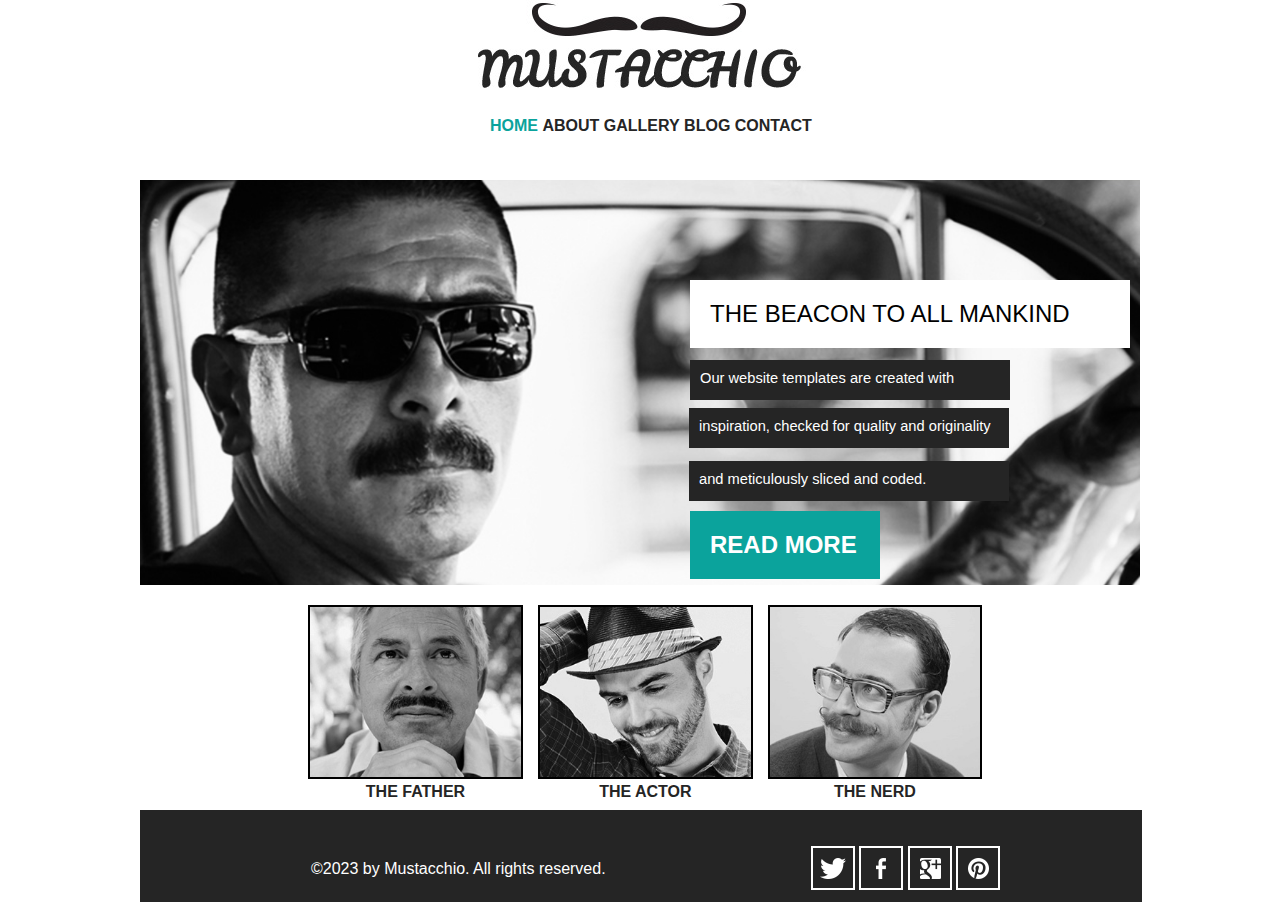
<file: docs/index.html>
<!DOCTYPE html>
<html lang="en">
<head>
    <meta charset="UTF-8">
    <meta http-equiv="X-UA-Compatible" content="IE=edge">
    <meta name="viewport" content="width=device-width, initial-scale=1.0">
    <title>Document</title>
    <link rel="stylesheet" href="estilo.css">
</head>
<body>
        <!--Helena Karg e Vitória Matiello-->

    <div id="menu">
        <header id="logo">
            <a href="index.html"><img src="imagens/logo.jpg" alt="logo"></a>
            <nav id="paginas">
                <ul>
                    <li><strong>HOME</strong></li> 
                    <li><a href="#">ABOUT</a></li>
                    <li><a href="#">GALLERY</a></li>
                    <li><a href="#">BLOG</a></li>
                    <li><a href="#">CONTACT</a></li>
                </ul>
            </nav>
        </header>
    </div>

    <div id="foto1">
        <aside id="flores"> THE BEACON TO ALL MANKIND</aside>
        <aside id="camomila">Our website templates are created with</aside> <br>
        <aside id="bigode">inspiration, checked for quality and originality </aside><br> <aside id="oculos">and meticulously sliced and coded. </aside>
        <a href="#"><aside id="tulipa">READ MORE</aside></a>
        
    </div>

    <div id="foto2">
        
        <div id="A">
            <img class="borda" src="imagens/the-father.jpg" alt="the-father" height="170px" ><br>THE FATHER
        </div>

        <div id="B">
            <img class="borda" src="imagens/the-actor.jpg" alt="the-actor" height="170px"><br>THE ACTOR
        </div>

        <div id="C">
            <img class="borda" src="imagens/the-nerd.jpg" alt="the-nerd" height="170px"><br>THE NERD
        </div>
    </div>

    <div id="rodape">
        <div id="esq">
            <nav id="paginas">
                <ul>
                    <li><a href="#"><img src="imagens/twitter.png"></a></li> 
                    <li><a href="#"><img src="imagens/facebook.png"></a></li>
                    <li><a href="#"><img src="imagens/gplus.png"></a></li>
                    <li><a href="#"><img src="imagens/pinterest.png"></a></li>
                </ul>
            </nav>
        </div>

        <div id="dir">
            <p>&copy;2023 by Mustacchio. All rights reserved.</p>
        </div>

    </div>
    
</body>
</html>
</file>
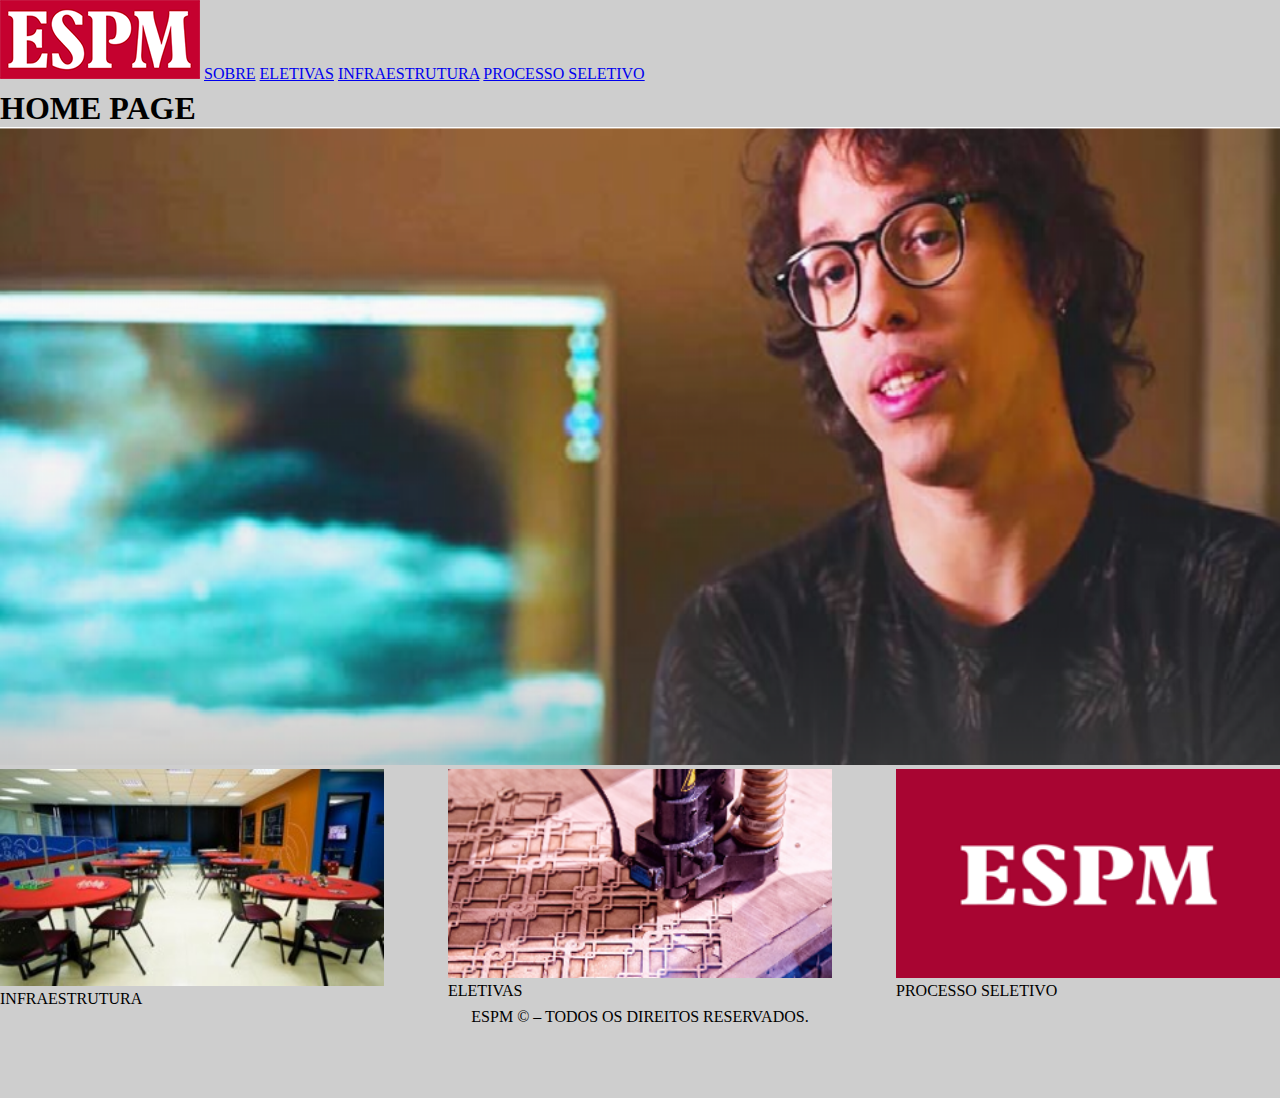
<file: docs/aula 27_02_23/index.html>
﻿<!DOCTYPE html>
<html xmlns="http://www.w3.org/1999/xhtml" lang="pt-BR">
<head>
	<meta charset="utf-8" />
	<meta name="viewport" content="width=device-width, initial-scale=1" />
	
	<title>Título da Página</title>
	
	<style type="text/css">
		
	</style>
	
	<!--criar pagina css -->
	<link rel = "stylesheet" href="estilo.css"> 
</head>
<body>
	<!--cabeçalho da página -->
	<div id="cabecalho">
	<!--link no logotipo -->
	<a href="index.html"><img src= "imagens/logotipo.png" alt= "Logo da ESPM" ></a> <!--alt = texto alternativo, OBRIGATÓRIO -->

	<!--criação dos links  -->
	<a href= "sobre.html">SOBRE</a>  
	<a href="eletivas.html">ELETIVAS</a> 
	<a href="infra.html">INFRAESTRUTURA</a> 
	<a href="processo.html">PROCESSO SELETIVO</a> 

	</div>
	
	<!--região de conteúdo principal  -->
	<div id="conteudo">
	<div>
	<h1>HOME PAGE</H1>
	<img class="foto" src="imagens/sobre.png" alt= "Sobre o Curso"> <!--class = propriedade para foto-->
	</div>
	
	<div class= "caixinha"> 
		<img class="foto" src="imagens/infra.jpg" alt="infra">
			<p>INFRAESTRUTURA</p>
	</div>
	<div class= "caixinha meio"> 
		<img class="foto" src="imagens/eletivas.png" alt="eletivas">
			<p>ELETIVAS</p>

	</div>
	<div class= "caixinha"> 
		<img class="foto" src="imagens/seletivo.png" alt="processo seletivo">
			<p>PROCESSO SELETIVO</p>

	</div>
	
	</div>
	
	<!--rodapé -->
	<div id="rodape">
		<p>ESPM &copy; – TODOS OS DIREITOS RESERVADOS.</p> 	<!-- &copy = código para copyright  -->
		
			
	</div>



</body>
</html>
</file>
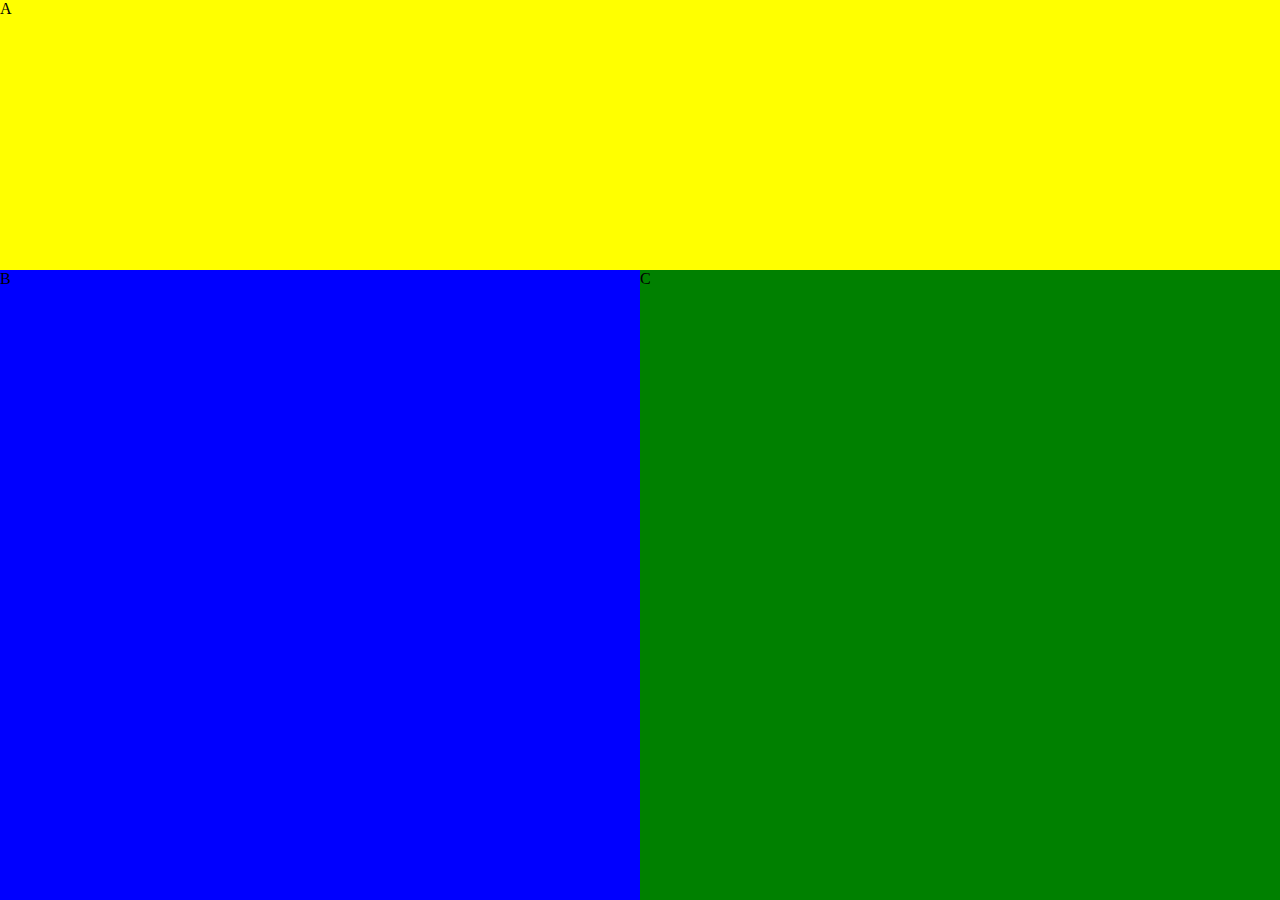
<file: docs/Exercício 3 - Uso de CSS/index.html>
<!DOCTYPE html>
<html lang="en">
<head>
    <meta charset="UTF-8">
    <meta http-equiv="X-UA-Compatible" content="IE=edge">
    <meta name="viewport" content="width=device-width, initial-scale=1.0">
    <link rel="stylesheet" href="ex1.css">
    <title>EX1</title>
</head>
<body>
    <!-- -->
    <div id="A"> A </div>
    <div id="B"> B </div>
    <div id="C"> C </div>
</body>
</html>
</file>
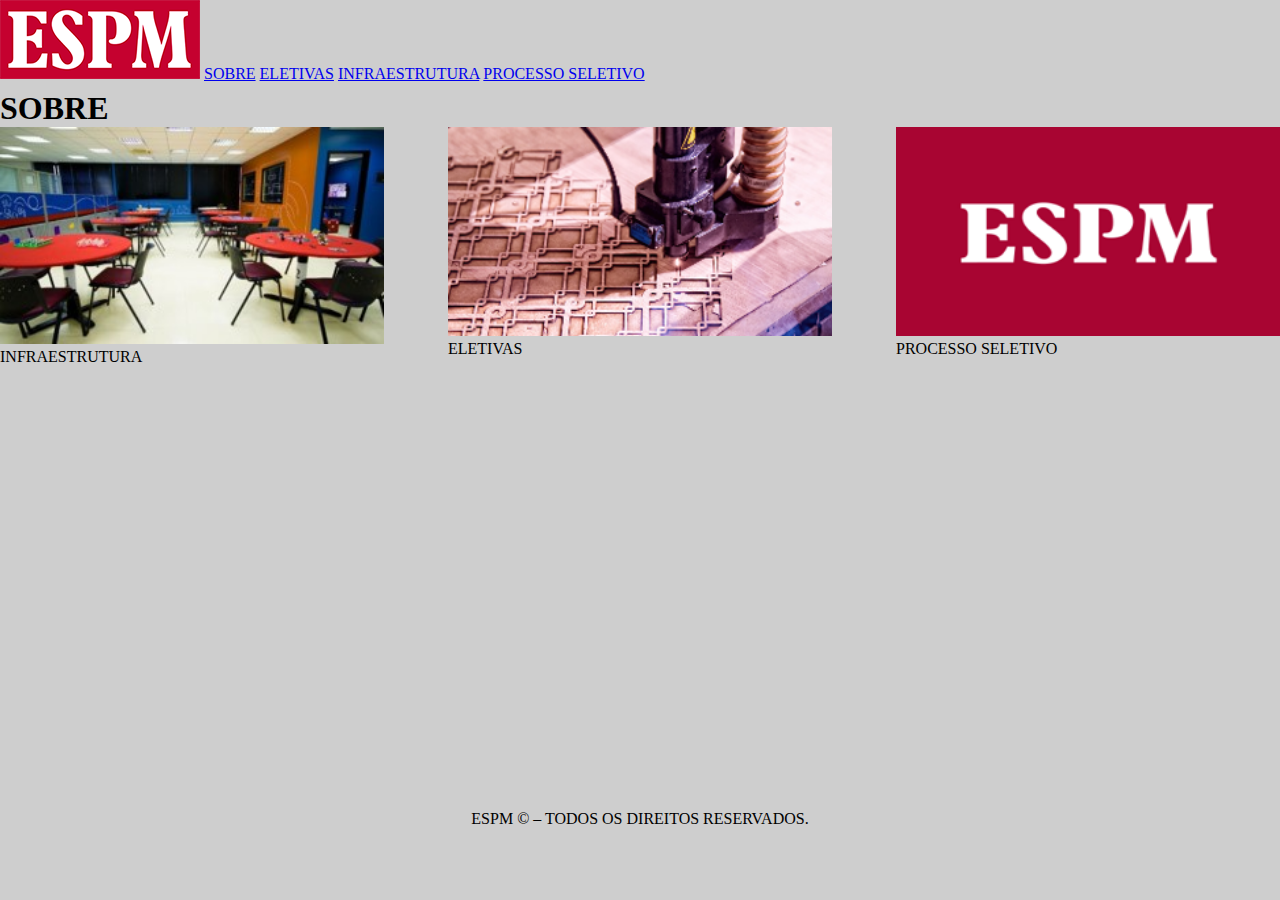
<file: docs/aula 27_02_23/sobre.html>
﻿<!DOCTYPE html>
<html xmlns="http://www.w3.org/1999/xhtml" lang="pt-BR">
<head>
	<meta charset="utf-8" />
	<meta name="viewport" content="width=device-width, initial-scale=1" />
	
	<title>Título da Página</title>
	
	<style type="text/css">
		
	</style>
	
	<!--criar pagina css -->
	<link rel = "stylesheet" href="estilo.css"> 
</head>
<body>
	<!--cabeçalho da página -->
	<div id="cabecalho">
	<!--link no logotipo -->
	<a href="index.html"><img src= "imagens/logotipo.png" alt= "Logo da ESPM" ></a> <!--alt = texto alternativo, OBRIGATÓRIO -->

	<!--criação dos links  -->
	<a href= "sobre.html">SOBRE</a>  
	<a href="eletivas.html">ELETIVAS</a> 
	<a href="infra.html">INFRAESTRUTURA</a> 
	<a href="processo.html">PROCESSO SELETIVO</a> 

	</div>
	
	<!--região de conteúdo principal  -->
	<div id="conteudo">
	<div>
	<h1>SOBRE</H1>

	</div>
	
	<div class= "caixinha"> 
		<img class="foto" src="imagens/infra.jpg" alt="infra">
			<p>INFRAESTRUTURA</p>
	</div>
	<div class= "caixinha meio"> 
		<img class="foto" src="imagens/eletivas.png" alt="eletivas">
			<p>ELETIVAS</p>

	</div>
	<div class= "caixinha"> 
		<img class="foto" src="imagens/seletivo.png" alt="processo seletivo">
			<p>PROCESSO SELETIVO</p>

	</div>
	
	</div>
	
	<!--rodapé -->
	<div id="rodape">
		<p>ESPM &copy; – TODOS OS DIREITOS RESERVADOS.</p> 	<!-- &copy = código para copyright  -->
		
			
	</div>



</body>
</html>
</file>
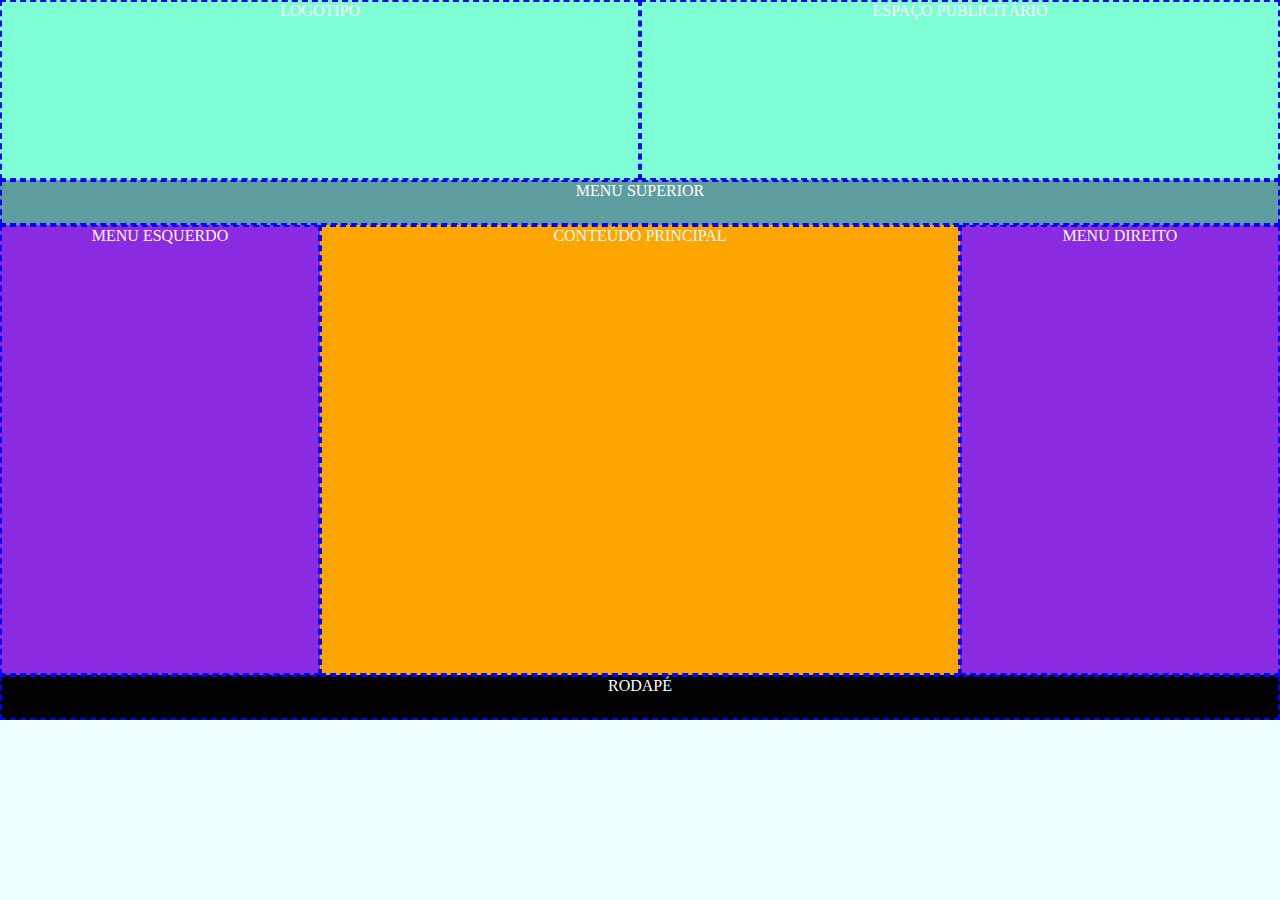
<file: docs/Exercício 3 - Uso de CSS/ex2.html>
<!DOCTYPE html>
<html lang="en">
<head>
    <meta charset="UTF-8">
    <meta http-equiv="X-UA-Compatible" content="IE=edge">
    <meta name="viewport" content="width=device-width, initial-scale=1.0">
    <link rel="stylesheet" href="ex2.css">
    <title>EX2</title>
</head>
<body>
    <!-- logotipo -->
    <div id="logotipo">
        LOGOTIPO
    </div>
    <!-- espaço publicitário -->
    <div id="publicidade">
        ESPAÇO PUBLICITÁRIO
    </div> 
    <!-- menu superior -->
    <div id="menuSup">
        MENU SUPERIOR
    </div>
    <!-- menu esquerdo -->
    <div id="menuEsq">
        MENU ESQUERDO
    </div>
    <!-- conteudo -->
    <div id="conteudo">
        CONTEÚDO PRINCIPAL
    </div>
    <!-- menu direito -->
    <div id="menuDir">
        MENU DIREITO
    </div>
    <!-- rodapé -->
    <div id="rodape">
        RODAPÉ
    </div>





</body>
</html>
</file>
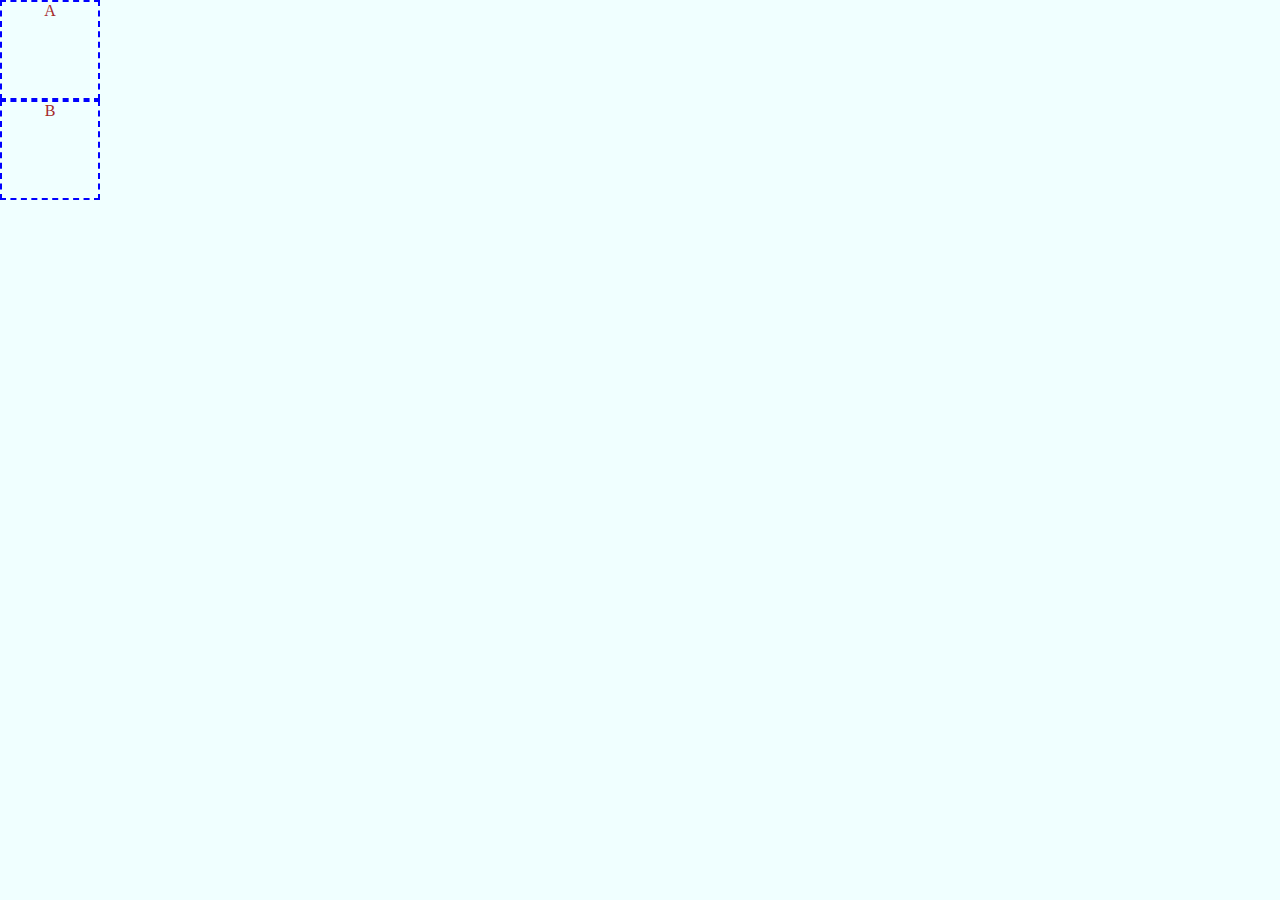
<file: docs/Exercício 3 - Uso de CSS/ex3.html>
<!DOCTYPE html>
<html lang="en">
<head>
    <meta charset="UTF-8">
    <meta http-equiv="X-UA-Compatible" content="IE=edge">
    <meta name="viewport" content="width=device-width, initial-scale=1.0">
    <link rel="stylesheet" href="ex3.css">
    <title>EX3</title>
</head>
<body>
   <div id="A"> A </div>
   <div id="B"> B </div>

</body>
</html>
</file>
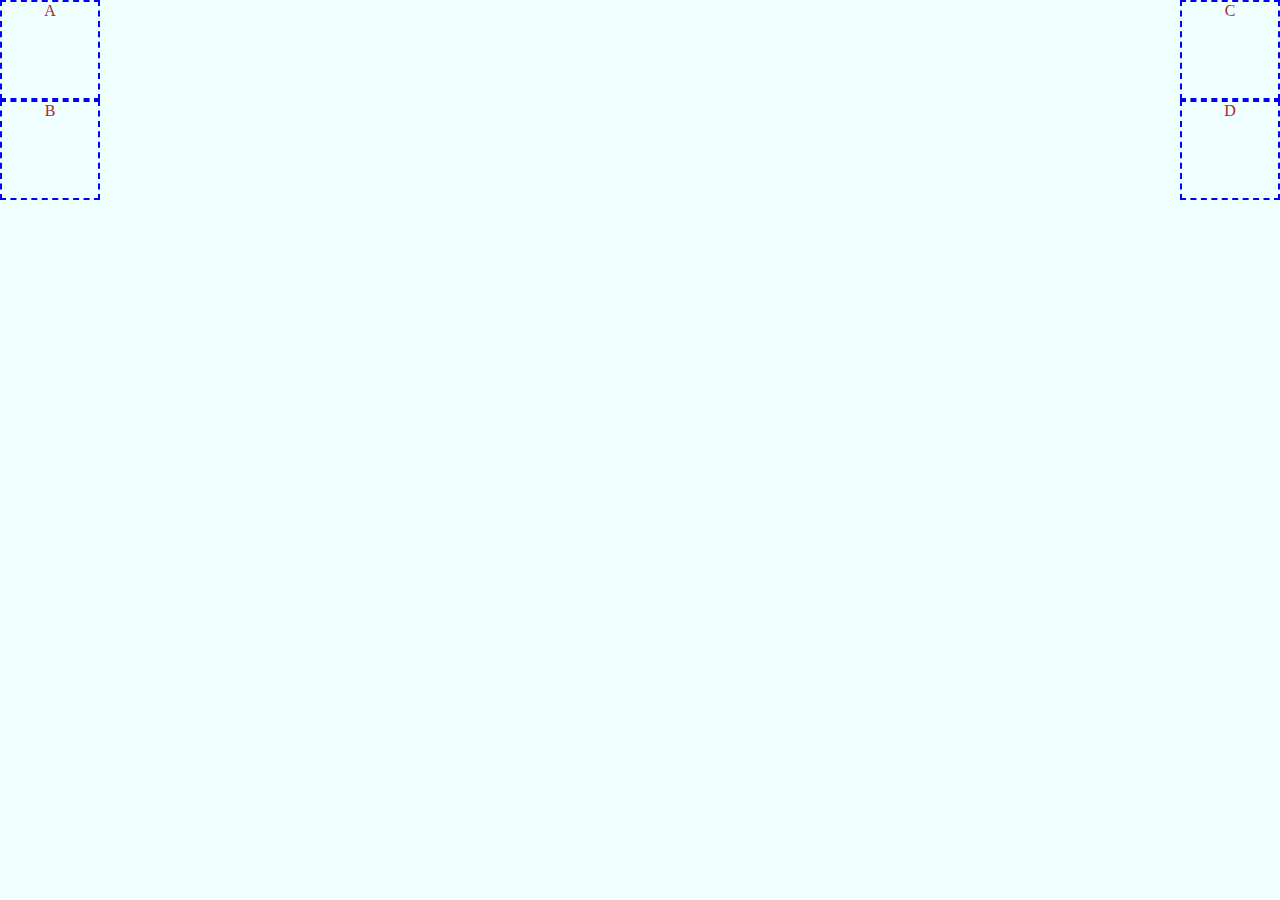
<file: docs/Exercício 3 - Uso de CSS/ex4.html>
<!DOCTYPE html>
<html lang="en">
<head>
    <meta charset="UTF-8">
    <meta http-equiv="X-UA-Compatible" content="IE=edge">
    <meta name="viewport" content="width=device-width, initial-scale=1.0">
    <link rel="stylesheet" href="ex4.css">
    <title>EX4</title>
</head>
<body>
    <div id="esq">
        <div id="A"> A </div>
        <div id="B"> B </div>
    </div>
   <div id="dir">
        <div id="C"> C </div>
        <div id="D"> D </div>
   </div>

   
</body>
</html>
</file>
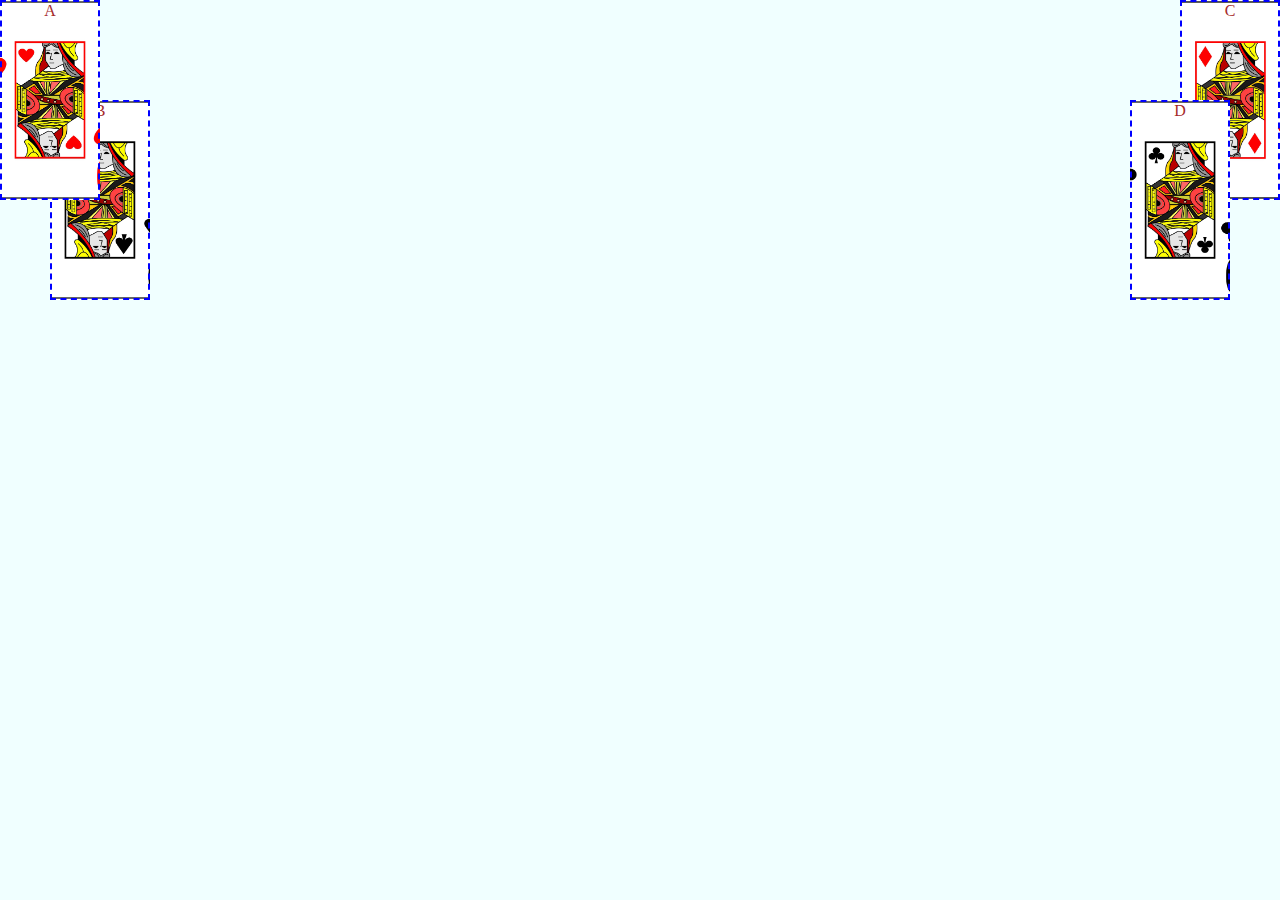
<file: docs/Exercício 3 - Uso de CSS/ex5.html>
<!DOCTYPE html>
<html lang="en">
<head>
    <meta charset="UTF-8">
    <meta http-equiv="X-UA-Compatible" content="IE=edge">
    <meta name="viewport" content="width=device-width, initial-scale=1.0">
    <link rel="stylesheet" href="ex5.css">
    <title>EX5</title>
</head>
<body>
    
        <div id="A"> A </div>
        <div id="B"> B </div>
        <div id="C"> C </div>
        <div id="D"> D </div>
  

   
</body>
</html>
</file>
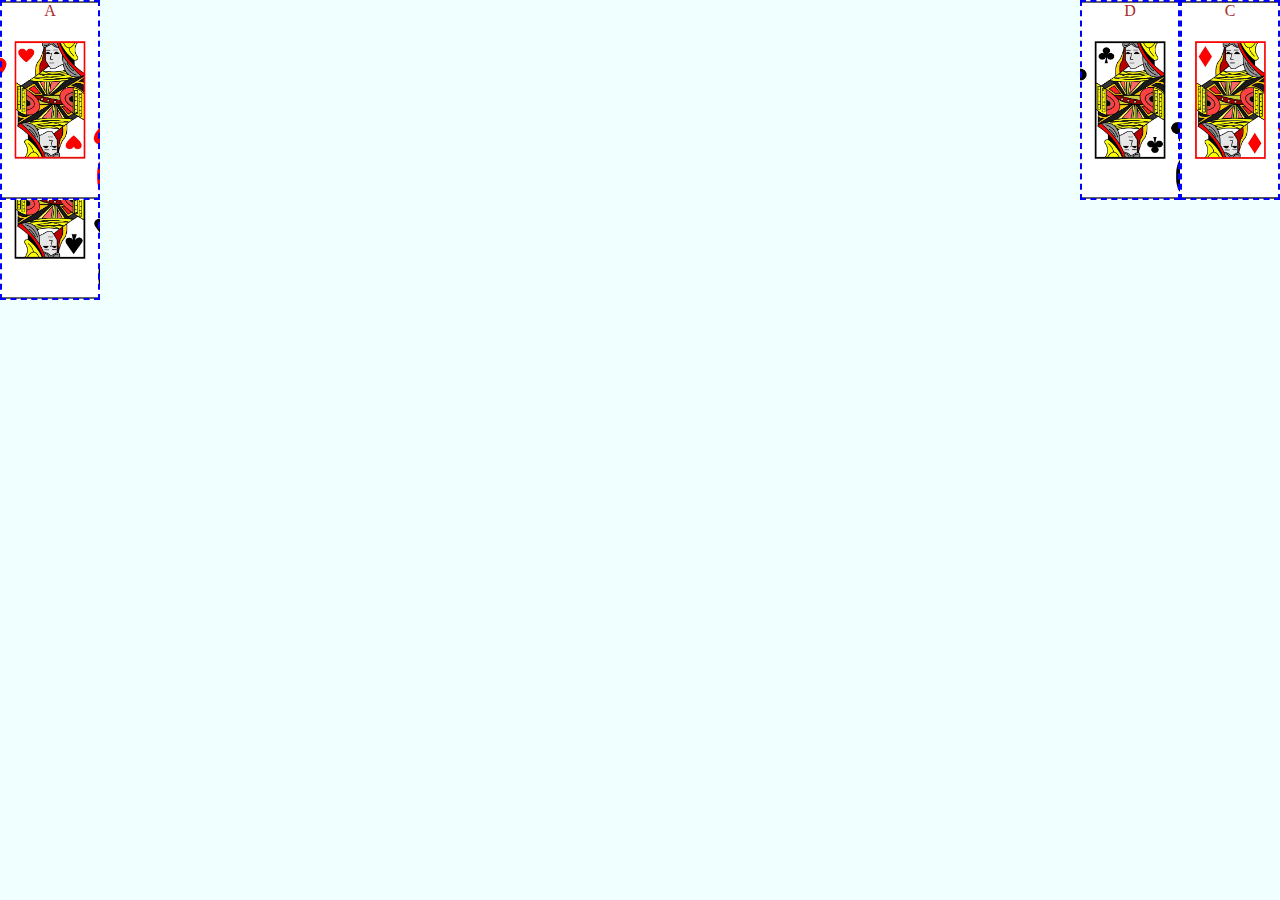
<file: docs/Exercício 3 - Uso de CSS/ex6.html>
<!DOCTYPE html>
<html lang="en">
<head>
    <meta charset="UTF-8">
    <meta http-equiv="X-UA-Compatible" content="IE=edge">
    <meta name="viewport" content="width=device-width, initial-scale=1.0">
    <link rel="stylesheet" href="ex6.css">
    <title>EX6</title>
</head>
<body>
    
        <div id="A"> A </div>
        <div id="B"> B </div>
        <div id="C"> C </div>
        <div id="D"> D </div>
  

   
</body>
</html>
</file>
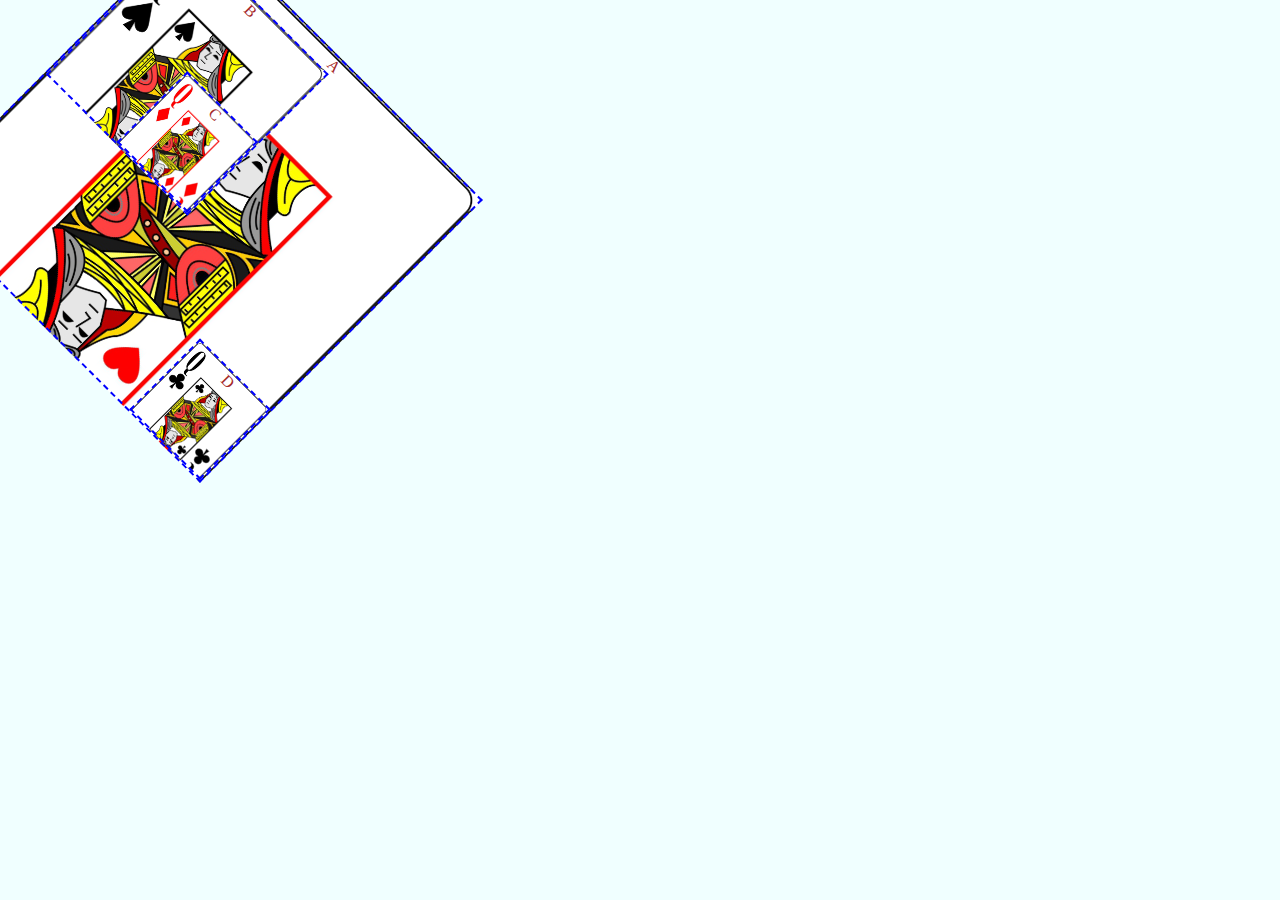
<file: docs/Exercício 3 - Uso de CSS/ex7.html>
<!DOCTYPE html>
<html lang="en">
<head>
    <meta charset="UTF-8">
    <meta http-equiv="X-UA-Compatible" content="IE=edge">
    <meta name="viewport" content="width=device-width, initial-scale=1.0">
    <link rel="stylesheet" href="ex7.css">
    <title>EX7</title>
</head>
<body>
    
        <div id="A"> A 
            <div id="B"> B 
                <div id="C"> C </div>
            </div>
            <div id="D"> D </div>
        </div>

   
</body>
</html>
</file>
<file: docs/estilo.css>
*{
    margin: 0;
    padding: 0;
}

body{
    margin: 0 auto;
    max-width: 1000px;
    background-color:white;
    font-family: Arial, Helvetica, sans-serif;
    font: #252525;
}

#menu{
    width: 100%;
    height: 20vh;
    background-color: white;
    text-align: center;
}


#foto1{
    width: 100%;
    height: 45vh;
    background: url(imagens/the-beacon.jpg);
    background-size: cover;
    position: relative;
}

#foto2{
    width: 100%;
    height: 25vh;
    background-color: white;
    color: #252525;
    font-weight: bold;
    text-align: center;
}

#rodape{
    width: 100%;
    height: 10vh;
    background-color: #252525;
    color: white;
    padding: 1px;
}

ul,ol,li{
    list-style-type: none;
}

a{
    color:#252525;
    text-decoration: none;
    font-weight: bold;
}

nav{
    position: absolute;
}

nav li{
    display: inline-block;
}

#paginas{
    margin-left: 350px;
    margin-top: 20px;
}


#flores, #camomila, #tulipa{
    float: right;
    background-color: white;
    width: 40%;
    margin-right: 200px;
    margin-top: 100px;
    font-size: 18pt;
    padding: 20px;
}

#flores{
    margin-right: 10px;    
}

#camomila, #bigode, #oculos{
    background-color: #252525;
    color: white;
    width: 30%;
    height: 20px;
    padding: 10px;
    font-size: 11pt;
}

#camomila{
    margin-right: -320px;
    margin-top: 180px;
}

#bigode{
    margin-top: 210px;
    margin-left: 549px;
}
#oculos{
    margin-top: -5px;
    margin-left: 549px;
}

#tulipa{
    margin-top: 10px;
    width: 15%;
    margin-left: 550px;
    background-color: #0ba39c;
    color: white;
    font-weight: bold;
    float: left;
}

#A, #B, #C{
    display: inline-block;
    text-align: center;
}

#A{
    margin-left: 10px;
    margin-top: 20px;
}

#B{
    margin-left: 10px;
}

#C{
    margin-left: 10px;
}

.borda{
    border: 2px solid black;
}

#dir{
    margin-top: 49px;
    margin-left: 170px;
}

#esq{
    margin-left: 320px;
    margin-top: 15px;
}

strong{
    color: #0ba39c;
}



a:hover{
    color: #0ba39c;
}
</file>
<file: docs/Exercício 3 - Uso de CSS/ex1.css>
body {
    background-color: azure;
    margin: 0;
}
#A {
    width: 100%;
    height: 30vh;
    background-color: yellow;
}
#B  {
    width: 50%;
    height: 70vh;
    background-color: blue;
    float: left;
}
#C {
    width: 50%;
    height: 70vh;
    background-color: green;
    float: right;
}
</file>
<file: docs/Exercício 3 - Uso de CSS/ex2.css>
* {
    box-sizing: border-box; /* faz com que a borda seja parte da dimensão da div */

}
body {
    background-color: azure;
    margin: 0;
}
div {
    border: blue dashed 2px; /* borda azul tracejada e com 2 pixels de espessura */
    color: white;
    text-align: center;
}
#logotipo , #publicidade  {
    width: 50%;
    height: 20vh;
    background-color: aquamarine; 
    float: left;
}
#menuSup , #rodape {
    width: 100%;
    height: 5vh;
    background-color: cadetblue;
    clear: both;
}
#rodape {
    background-color: black;
}
#menuEsq , #menuDir {
    width: 25%;
    height: 50vh;
    background-color: blueviolet;
    float: left;
}
#conteudo {
    width: 50%;
    height: 50vh;
    background-color: orange;
    float: left;
}
</file>
<file: docs/Exercício 3 - Uso de CSS/ex3.css>
* {
    box-sizing: border-box; /* faz com que a borda seja parte da dimensão da div */

}
body {
    background-color: azure;
    margin: 0;
}
div {
    border: blue dashed 2px; /* borda azul tracejada e com 2 pixels de espessura */
    color:brown;
    text-align: center;
}
#A , #B {
    width: 100px;
    height: 100px;
}
</file>
<file: docs/Exercício 3 - Uso de CSS/ex4.css>
* {
    box-sizing: border-box; /* faz com que a borda seja parte da dimensão da div */

}
body {
    background-color: azure;
    margin: 0;
}
div {
    border: blue dashed 2px; /* borda azul tracejada e com 2 pixels de espessura */
    color:brown;
    text-align: center;
}
#A , #B , #C , #D {
    width: 100px;
    height: 100px;
}
#esq {
    float: left;
    border: none;
}
#dir {
    float: right;
    border: none;
}
</file>
<file: docs/Exercício 3 - Uso de CSS/ex5.css>
* {
    box-sizing: border-box; /* faz com que a borda seja parte da dimensão da div */

}
body {
    background-color: azure;
    margin: 0;
}
div {
    border: blue dashed 2px; /* borda azul tracejada e com 2 pixels de espessura */
    color:brown;
    text-align: center;
}
#A , #B , #C , #D {
    width: 100px;
    height: 200px;
    position: absolute; /* todas no canto superior esquerdo */
}

#A{
    background: url(dama-de-copas.png) top center;
    background-size: cover; /* imagem inteira na caixinha */
    z-index: 1;    /* caixinha por cima da outra */
}

#B{
    background: url(dama-de-espadas.png) top center;
    background-size: cover; 
    left: 50px;    
    top: 100px;  
}

#C{
    background: url(dama-de-ouro.png) top center;
    background-size: cover; 
    right: 0;   /* canto direito superior */
    top: 0; /* canto direito superior */
}

#D{
    background: url(dama-de-paus.png) top center;
    background-size: cover; 
    right: 50px;    /* afastar */
    top: 100px;   
}
</file>
<file: docs/Exercício 3 - Uso de CSS/ex6.css>
* {
    box-sizing: border-box; /* faz com que a borda seja parte da dimensão da div */

}
body {
    background-color: azure;
    margin: 0;
}
div {
    border: blue dashed 2px; /* borda azul tracejada e com 2 pixels de espessura */
    color:brown;
    text-align: center;
}
#A , #B , #C , #D {
    width: 100px;
    height: 200px;
    position: absolute; /* todas no canto superior esquerdo */
}

#A{
    background: url(dama-de-copas.png) top center;
    background-size: cover; 
    z-index: 1;   
}

#B{
    background: url(dama-de-espadas.png) top center;
    background-size: cover; 
    left: 0;    
    top: 100px;  
}

#C{
    background: url(dama-de-ouro.png) top center;
    background-size: cover; 
    right: 0;   
    top: 0; 
}

#D{
    background: url(dama-de-paus.png) top center;
    background-size: cover; 
    right: 100px;    
    top: 0;   
}
</file>
<file: docs/Exercício 3 - Uso de CSS/ex7.css>
* {
    box-sizing: border-box; /* faz com que a borda seja parte da dimensão da div */

}
body {
    background-color: azure;
    margin: 0;
}
div {
    border: blue dashed 2px; /* borda azul tracejada e com 2 pixels de espessura */
    color:brown;
    text-align: center;
}
#A , #B , #C , #D {
    width: 100px;
    height: 100px;
}

#A{
    background: url(dama-de-copas.png) top center;
    background-size: cover; 
    width: 400px;
    height: 400px;
    position: relative; /*posição relativa*/
    transform: rotate(45deg);   /*ratação de 45 graus*/
    }

#B{
    background: url(dama-de-espadas.png) top center;
    background-size: cover; 
    width: 200px;
    height: 200px;
    position: relative; /*posição relativa*/
  }

#C{
    background: url(dama-de-ouro.png) top center;
    background-size: cover; 
    position: absolute; /*posição absoluta*/
    right: 0;
    bottom: 0;
   }

#D{
    background: url(dama-de-paus.png) top center;
    background-size: cover; 
    position: absolute; /*posição absoluta*/
    right: 0;
    bottom: 0;
    }
</file>
<file: docs/aula 27_02_23/estilo.css>
﻿/*inserindo um seletor reset para remover as margens (fora) e paddings (dentro)*/
*{
	margin: 0;
	padding: 0;
}

body {
	color: black;
	background-color: #cecece; /*deixar esse fundo*/
}
/*propriedades da região cabeçalho*/
#cabecalho{
	width: 100%;
	height: 10vh;
	/*background-color: yellow*/
}
/*propriedades da região conteúdo*/
#conteudo{
	width: 100%;
	height: 80vh;
	/*background-color: blue*/
}
/*propriedades da região rodapé*/
#rodape{
	width: 100%;
	height: 10vh;
	/*background-color: green*/
	text-align: center;
	clear: both; /*propriedades usada junto com float, para escrita ficar no final da página,*/

}

.foto{
	width: 100%;	
}
.caixinha{
	/*background-color: red*/
	width: 30%;
	display: inline-block; /*propriedade que alinha as caixinhas*/
	float: left; /*cola as caixinhas na esquerda */
}

.meio{ 
	margin-left: 5%;		
	margin-right: 5%;
}
</file>
